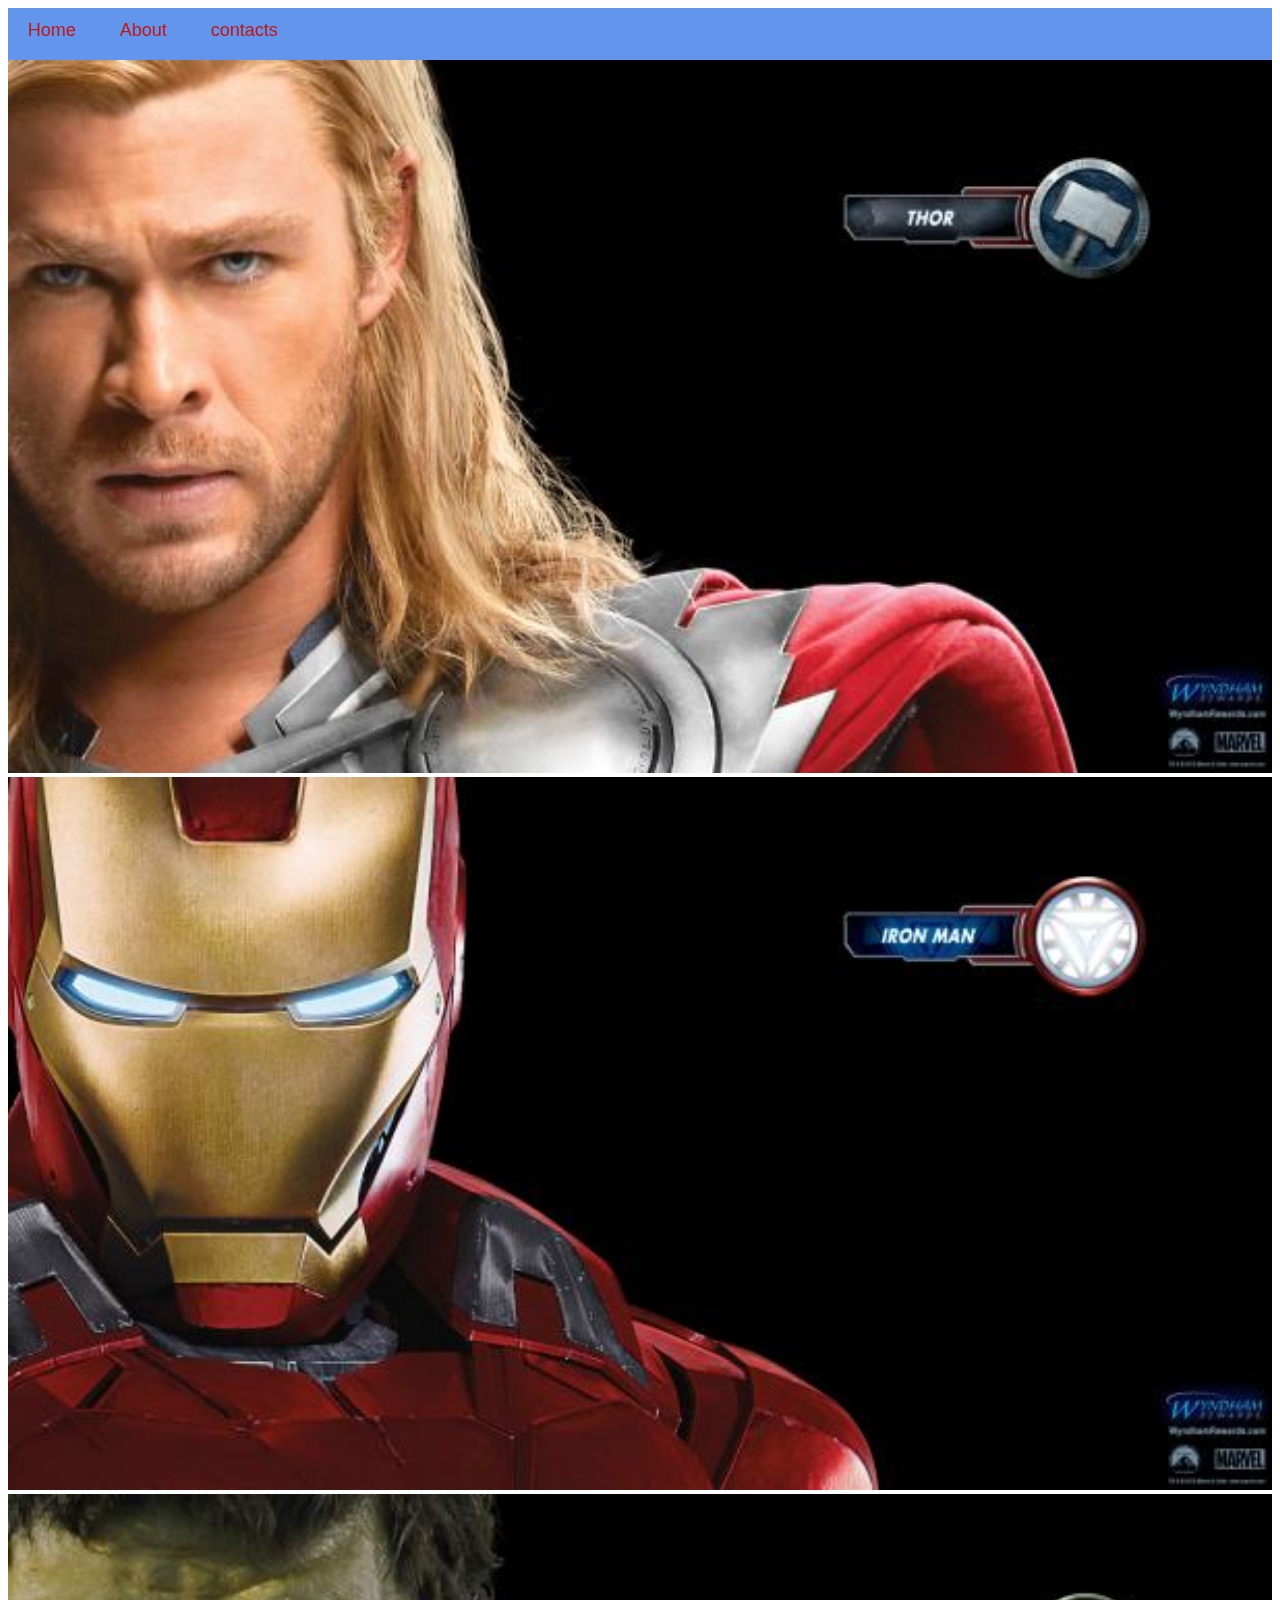
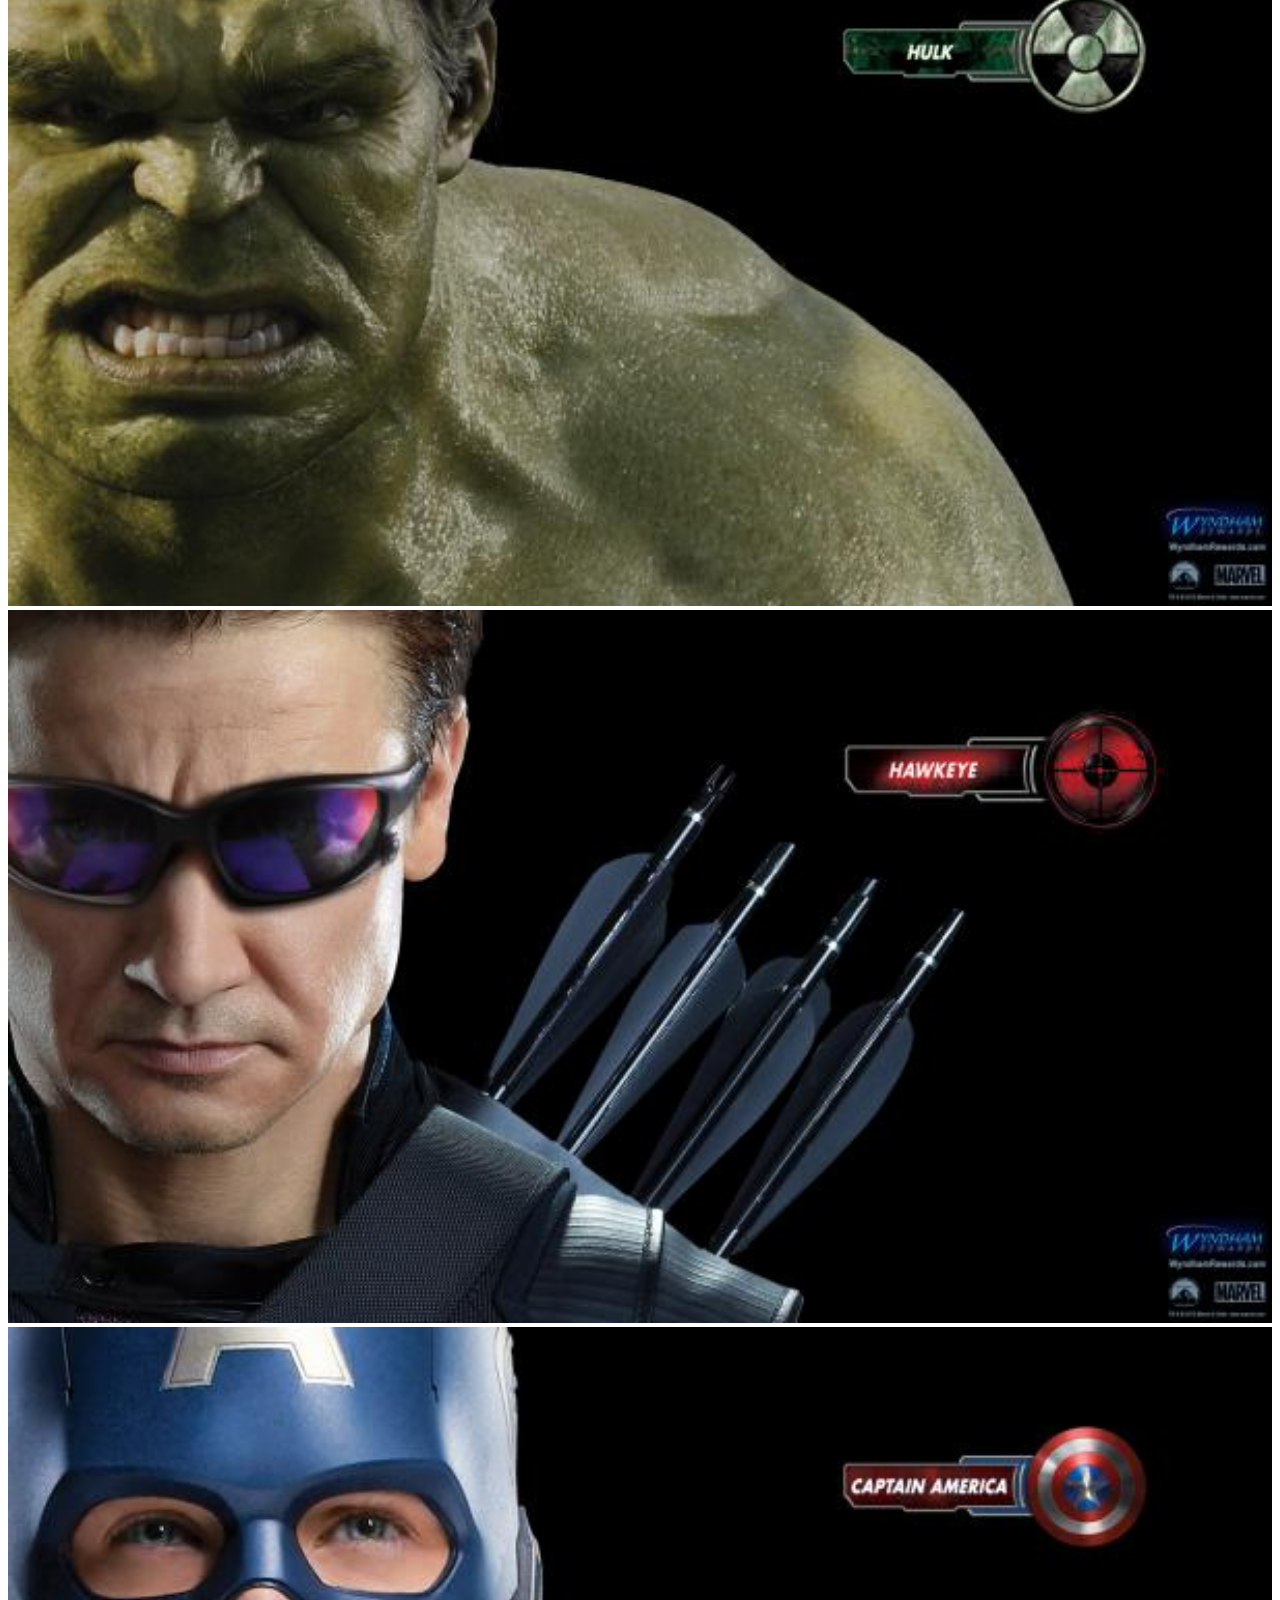
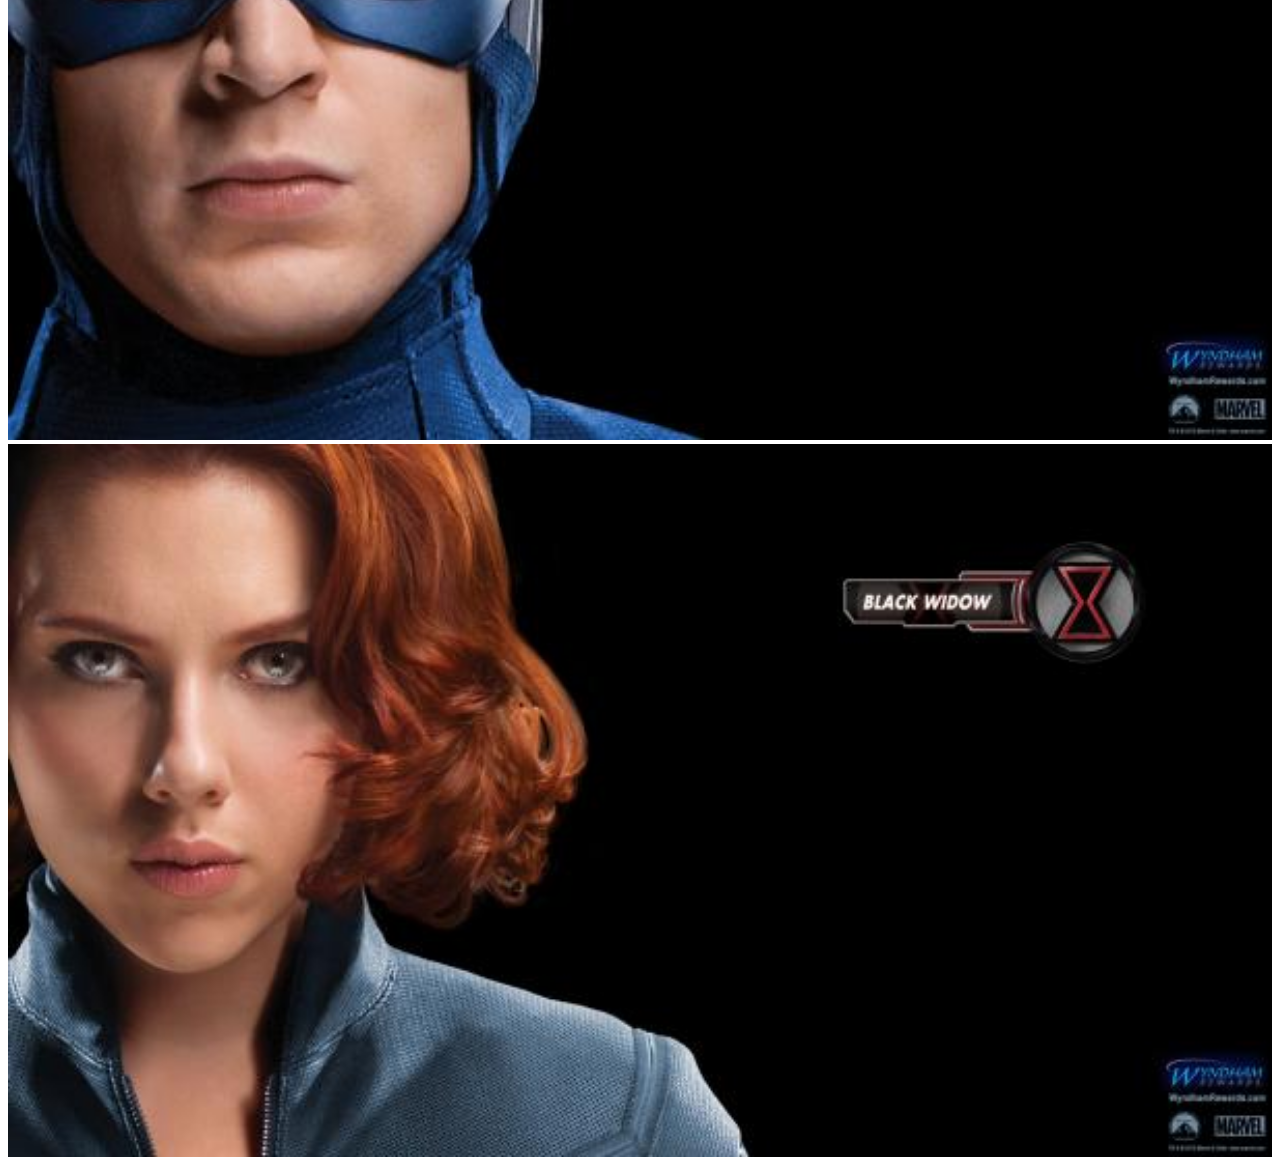
<file: index.html>
<!DOCTYPE html>
<html>
    <head>
        <link rel="stylesheet" href="style.css">
    </head>
    <body>
        <div id="menu">
            <a href="index.html">Home</a>
            <a href="about.html">About</a>
            <a href="contacts.html">contacts</a>
        </div>
        <div class="gallery">
            <a href="avenger-1.html"><img src="images/avengers_01.jpg"/></a>
            <a href="avenger-2.html"><img src="images/avengers_02.jpg"/></a>
            <a href="avenger-3.html"><img src="images/avengers_03.jpg"/></a>
            <a href="avenger-4.html"><img src="images/avengers_04.jpg"/></a>
            <a href="avenger-5.html"><img src="images/avengers_05.jpg"/></a>
            <a href="avenger-6.html"><img src="images/avengers_06.jpg"/></a>
        </div>
    </body>
</html>
</file>
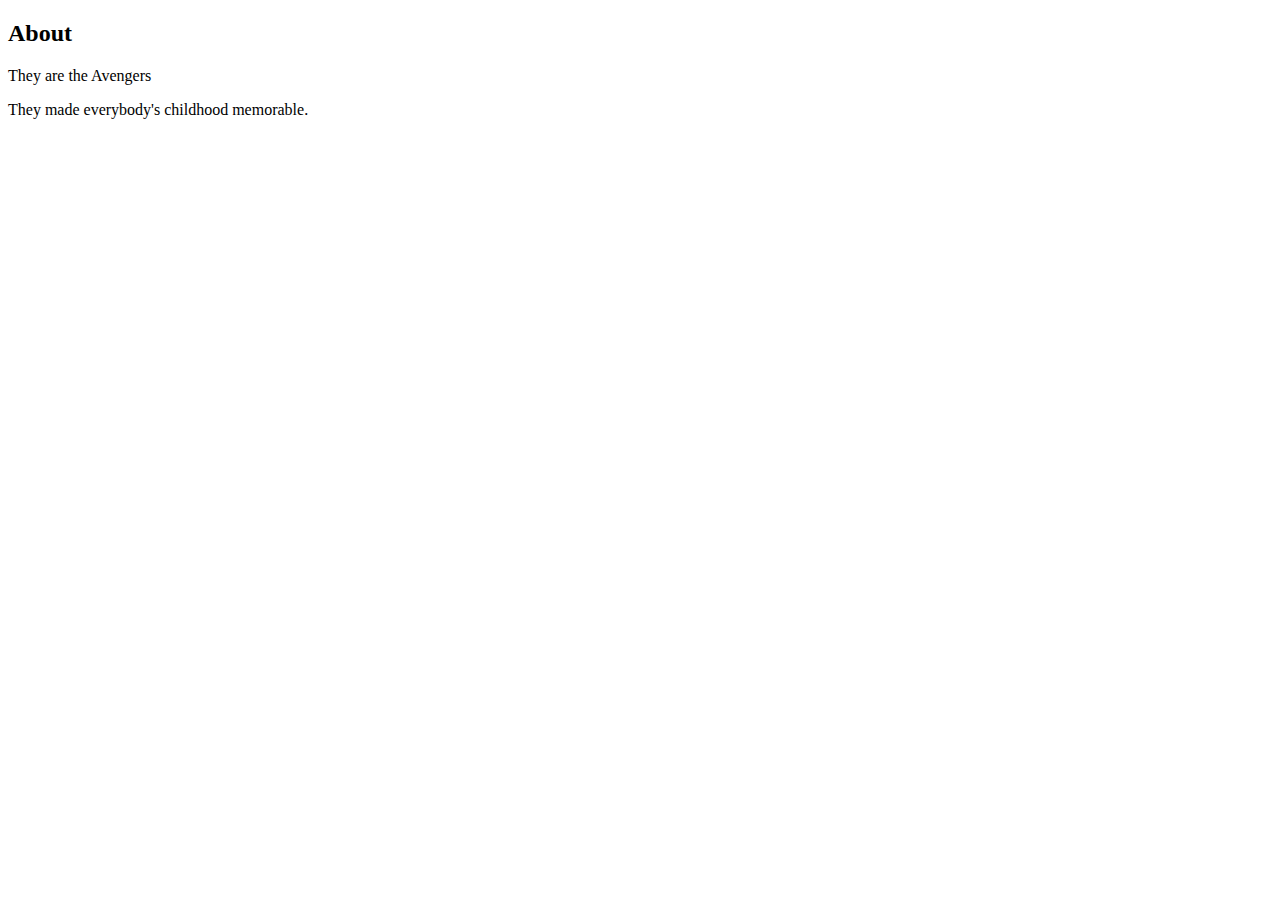
<file: about.html>
<!DOCTYPE html>
<html>
    <head>
        <link rel="stylesheet" href="style.css">
    </head>
    <body>
        <h2>About</h2>
        <p>They are the Avengers</p>
        <p>They made everybody's childhood memorable.</p>
    </body>
</html>
</file>
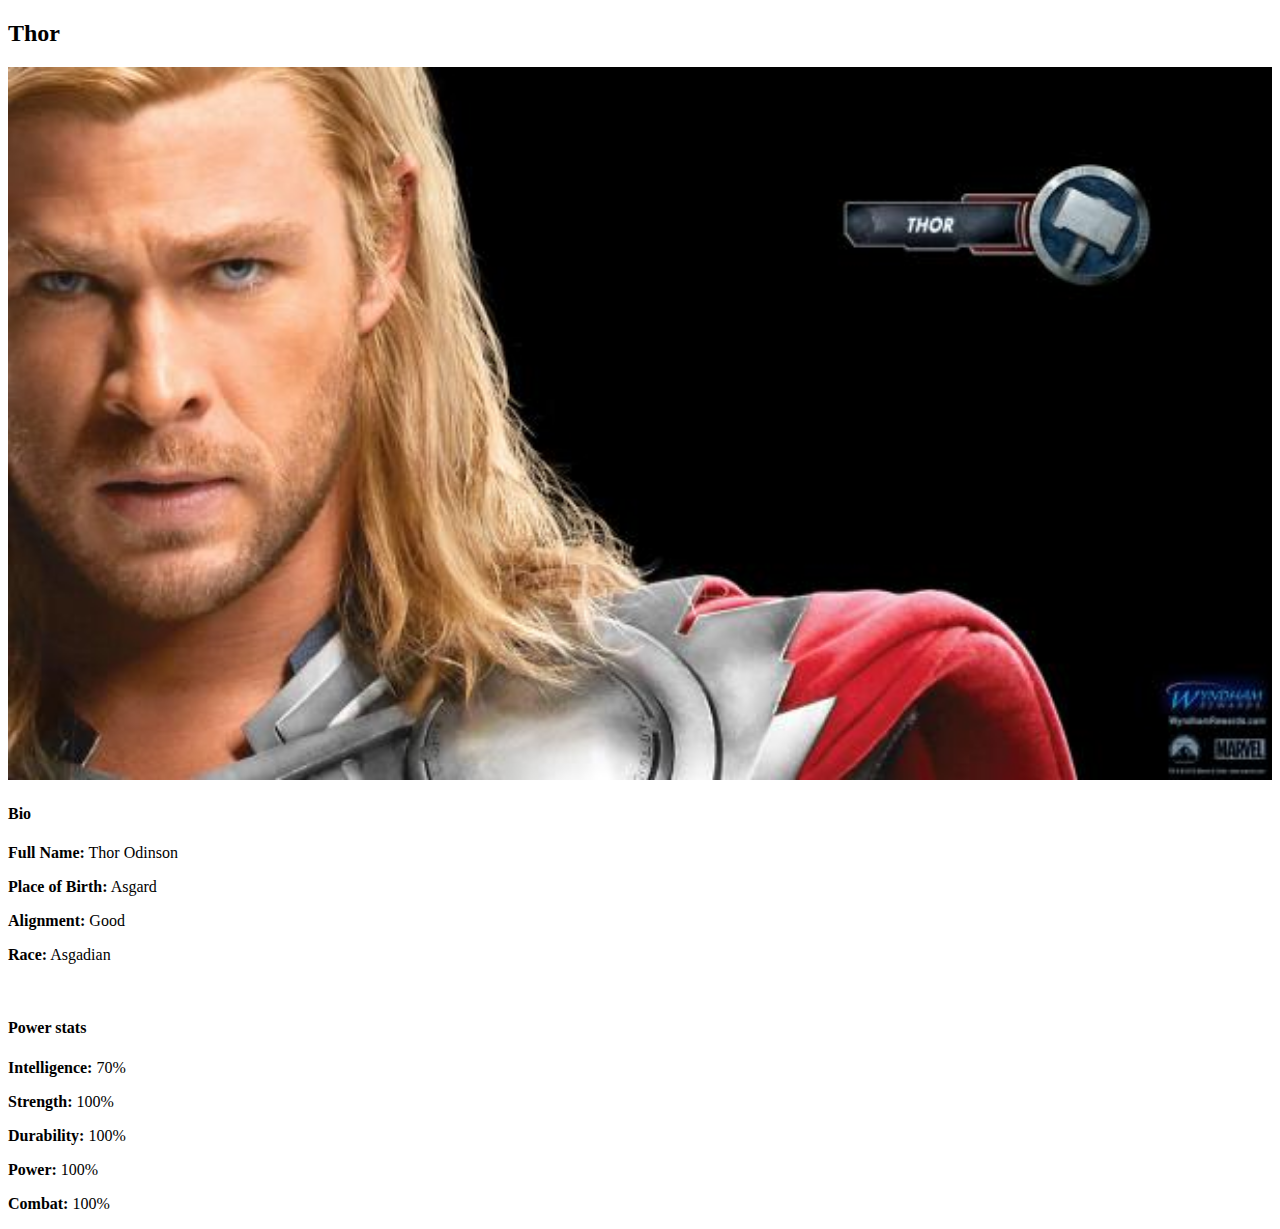
<file: avenger-1.html>
<!DOCTYPE html>
<html>
    <head>
        <link rel="stylesheet" href="style.css">
    </head>
    <body>
        <h2>Thor</h2>
        <div class="gallery">
            <img src="images/avengers_01.jpg"/>
        </div>
        <h4>Bio</h4>
        <P><b>Full Name:</b> Thor Odinson</P>
        <p><b>Place of Birth:</b> Asgard</p> 
        <p><b>Alignment:</b> Good</p>
        <p><b>Race:</b> Asgadian</p>
        <br> 
        <h4>Power stats</h4>
        <p><b>Intelligence:</b> 70%</p>
        <p><b>Strength:</b> 100%</p>
        <p><b>Durability:</b> 100%</p>
        <p><b>Power:</b> 100%</p>
        <p><b>Combat:</b> 100%</p>
    </body>
</html>
</file>
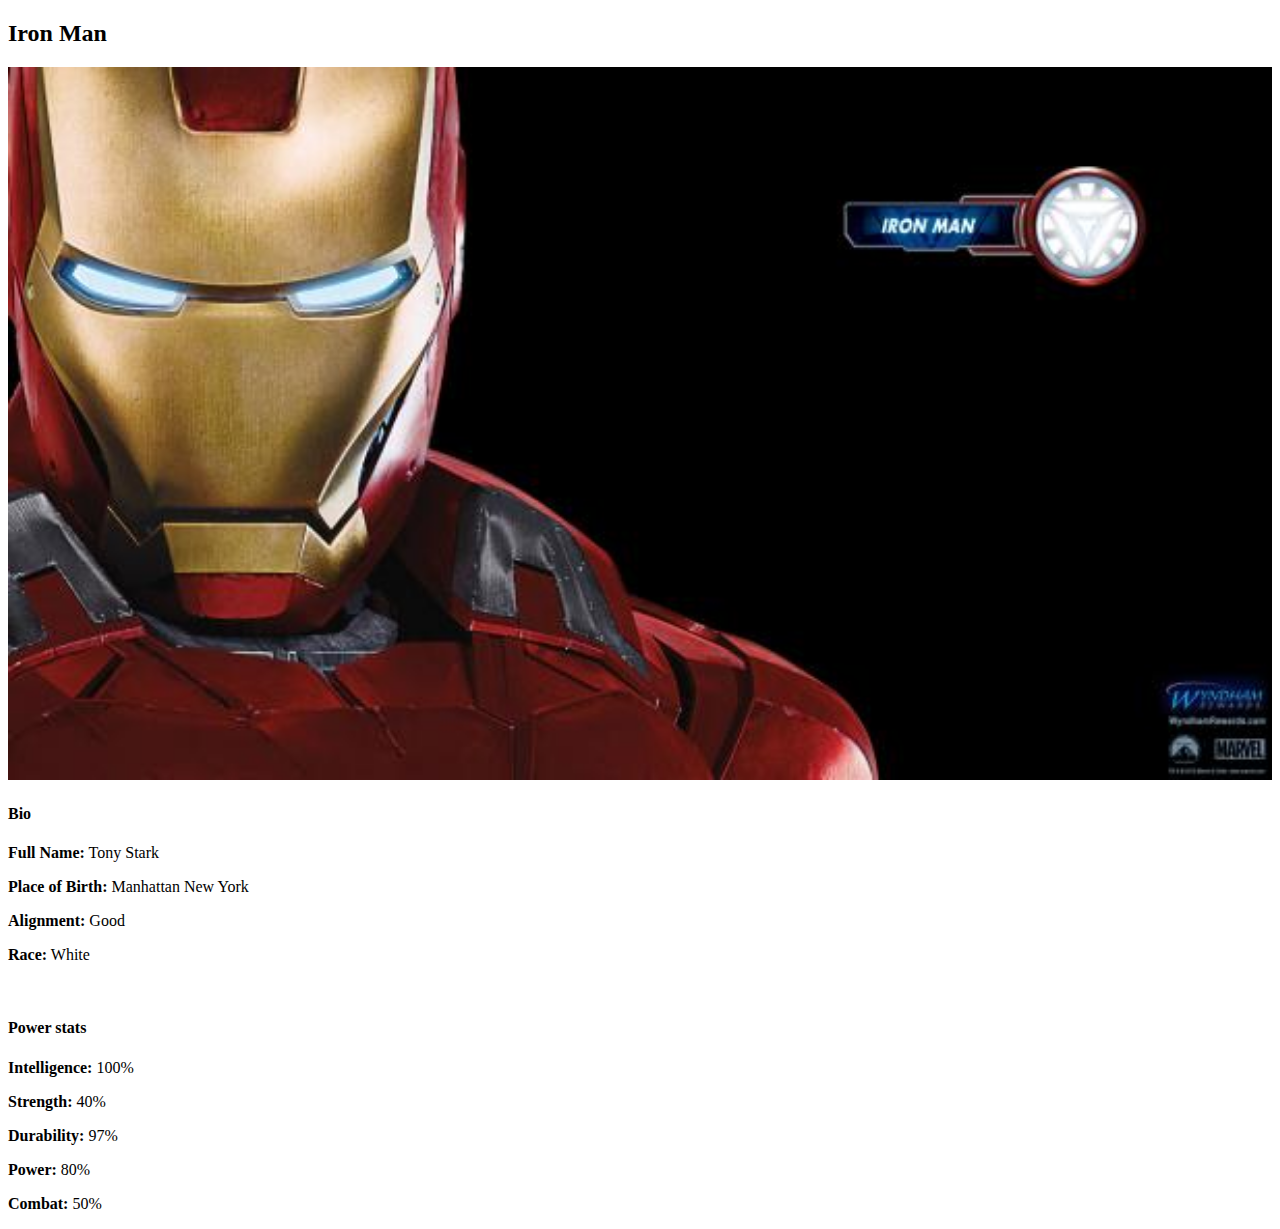
<file: avenger-2.html>
<!DOCTYPE html>
<html>
    <head>
        <link rel="stylesheet" href="style.css">
    </head>
    <body>
        <h2>Iron Man</h2>
        <div class="gallery">
            <img src="images/avengers_02.jpg">
        </div>
        <h4>Bio</h4>
        <P><b>Full Name:</b> Tony Stark</P>
        <p><b>Place of Birth:</b> Manhattan New York</p> 
        <p><b>Alignment:</b> Good</p>
        <p><b>Race:</b> White</p>
        <br> 
        <h4>Power stats</h4>
        <p><b>Intelligence:</b> 100%</p>
        <p><b>Strength:</b> 40%</p>
        <p><b>Durability:</b> 97%</p>
        <p><b>Power:</b> 80%</p>
        <p><b>Combat:</b> 50%</p>
    </body>
</html>
</file>
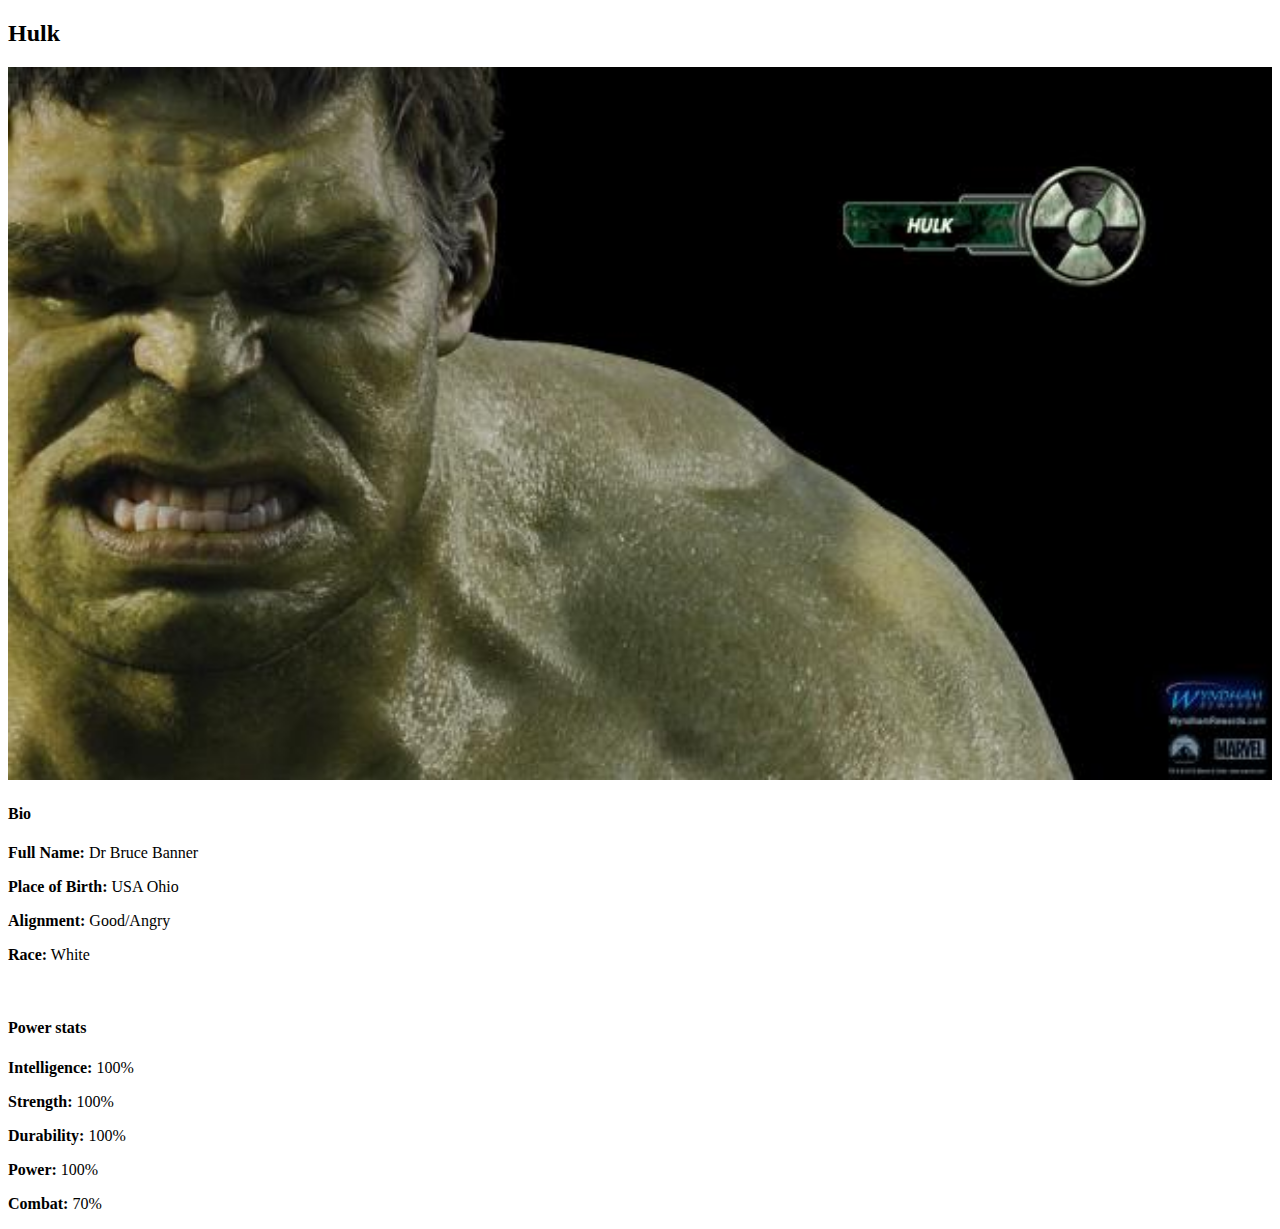
<file: avenger-3.html>
<!DOCTYPE html>
<html>
    <head>
        <link rel="stylesheet" href="style.css">
    </head>
    <body>
        <h2>Hulk</h2>
        <div class="gallery">
            <img src="images/avengers_03.jpg">
        </div>
        <h4>Bio</h4>
        <P><b>Full Name:</b> Dr Bruce Banner</P>
        <p><b>Place of Birth:</b> USA Ohio</p> 
        <p><b>Alignment:</b> Good/Angry</p>
        <p><b>Race:</b> White</p>
        <br>
        <h4>Power stats</h4>
        <p><b>Intelligence:</b> 100%</p>
        <p><b>Strength:</b> 100%</p>
        <p><b>Durability:</b> 100%</p>
        <p><b>Power:</b> 100%</p>
        <p><b>Combat:</b> 70%</p>
    </body>
</html>
</file>
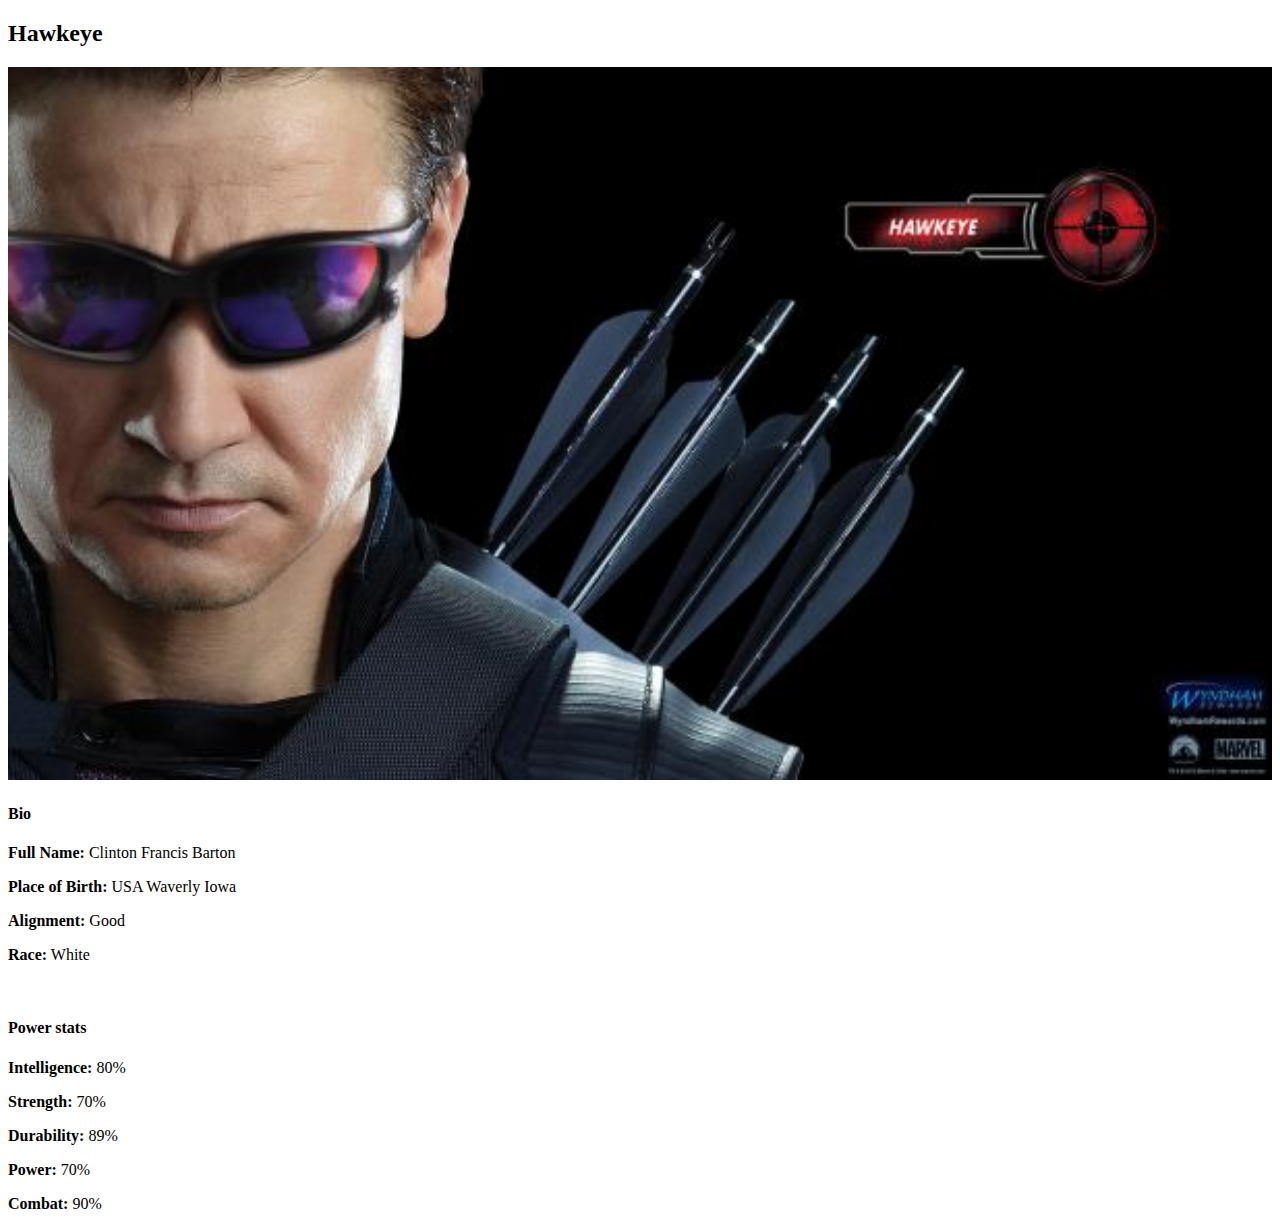
<file: avenger-4.html>
<!DOCTYPE html>
<html>
    <head>
        <link rel="stylesheet" href="style.css">
    </head>
    <body>
        <h2>Hawkeye</h2>
        <div class="gallery">
            <img src="images/avengers_04.jpg">
        </div>
        <h4>Bio</h4>
        <P><b>Full Name:</b> Clinton Francis Barton</P>
        <p><b>Place of Birth:</b> USA Waverly Iowa</p> 
        <p><b>Alignment:</b> Good</p>
        <p><b>Race:</b> White</p>
        <br> 
        <h4>Power stats</h4>
        <p><b>Intelligence:</b> 80%</p>
        <p><b>Strength:</b> 70%</p>
        <p><b>Durability:</b> 89%</p>
        <p><b>Power:</b> 70%</p>
        <p><b>Combat:</b> 90%</p>
    </body>
</html>
</file>
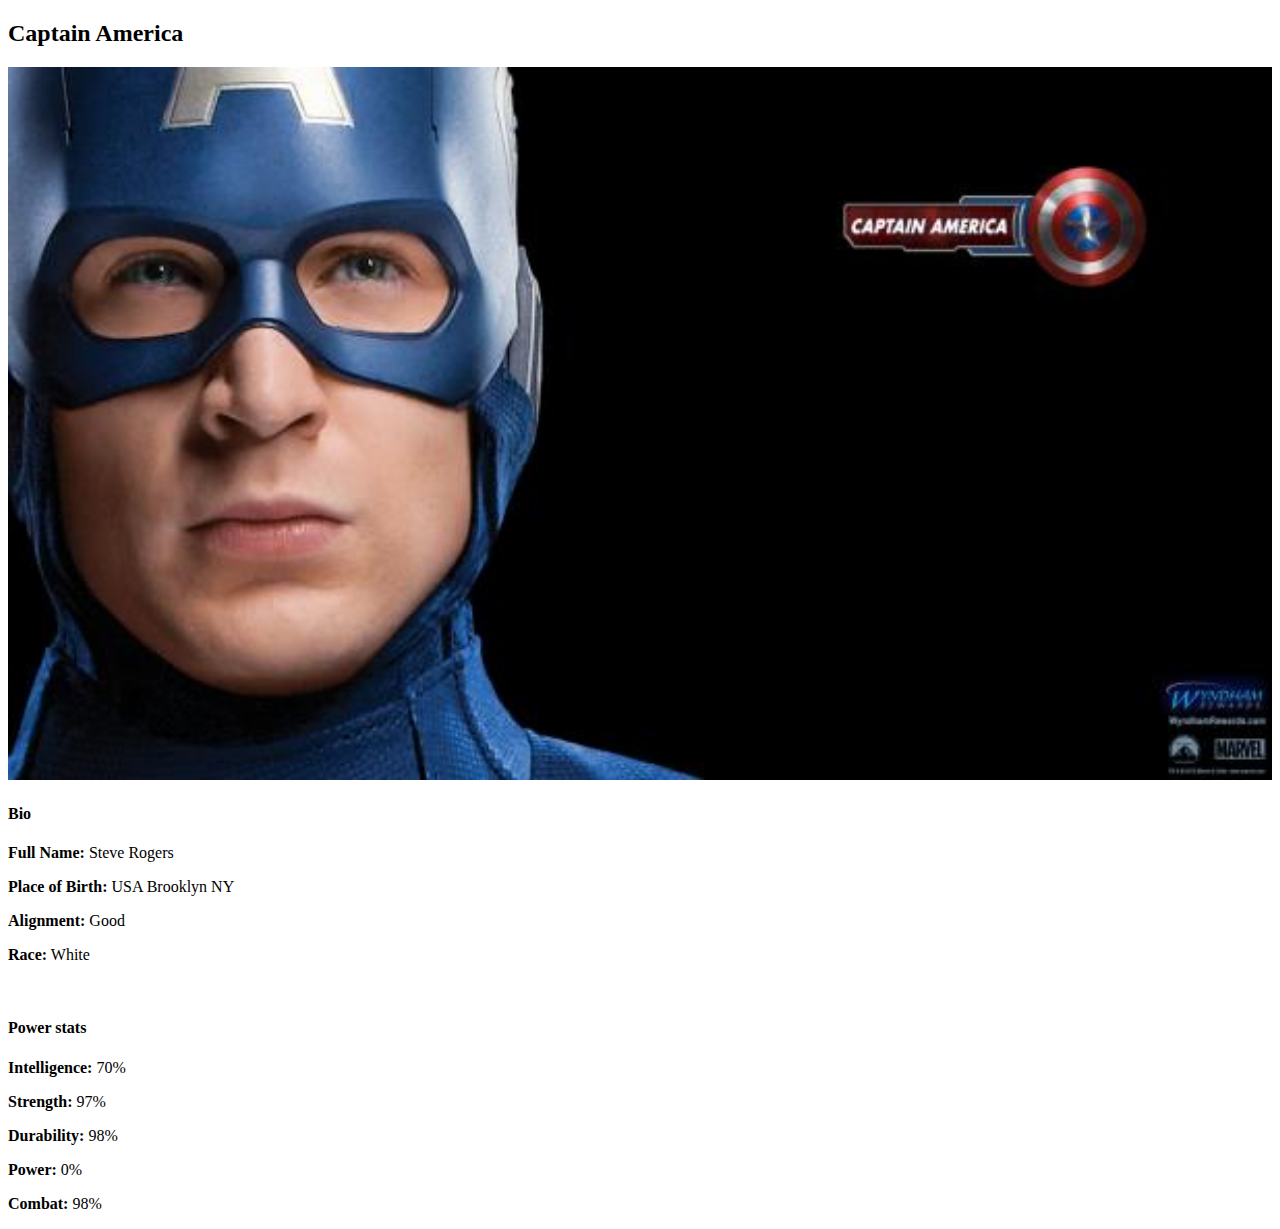
<file: avenger-5.html>
<!DOCTYPE html>
<html>
    <head>
        <link rel="stylesheet" href="style.css">
    </head>
    <body>
        <h2>Captain America</h2>
        <div class="gallery">
            <img src="images/avengers_05.jpg">
        </div>
        <h4>Bio</h4>
        <P><b>Full Name:</b> Steve Rogers</P>
        <p><b>Place of Birth:</b> USA Brooklyn NY</p> 
        <p><b>Alignment:</b> Good</p>
        <p><b>Race:</b> White</p>
        <br> 
        <h4>Power stats</h4>
        <p><b>Intelligence:</b> 70%</p>
        <p><b>Strength:</b> 97%</p>
        <p><b>Durability:</b> 98%</p>
        <p><b>Power:</b> 0%</p>
        <p><b>Combat:</b> 98%</p>
    </body>
</html>
</file>
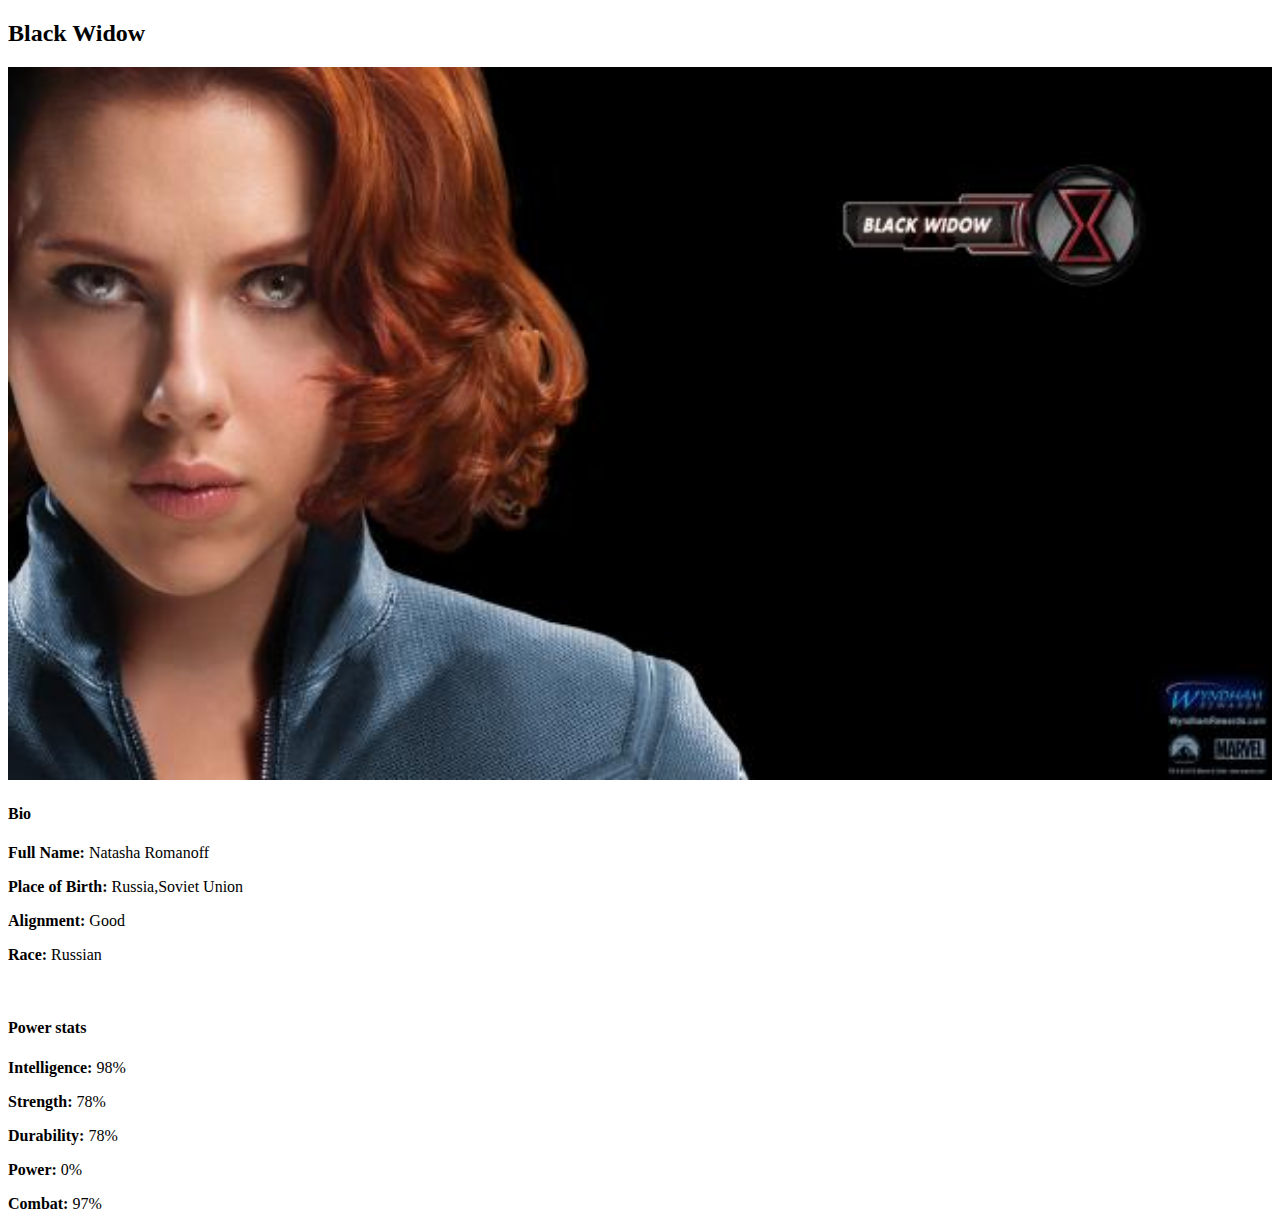
<file: avenger-6.html>
<!DOCTYPE html>
<html>
    <head>
        <link rel="stylesheet" href="style.css">
    </head>
    <body>
        <h2>Black Widow</h2>
        <div class="gallery">
            <img src="images/avengers_06.jpg">
        </div>
        <h4>Bio</h4>
        <P><b>Full Name:</b> Natasha Romanoff</P>
        <p><b>Place of Birth:</b> Russia,Soviet Union</p> 
        <p><b>Alignment:</b> Good</p>
        <p><b>Race:</b> Russian</p>
        <br> 
        <h4>Power stats</h4>
        <p><b>Intelligence:</b> 98%</p>
        <p><b>Strength:</b> 78%</p>
        <p><b>Durability:</b> 78%</p>
        <p><b>Power:</b> 0%</p>
        <p><b>Combat:</b> 97%</p>
    </body>
</html>
</file>
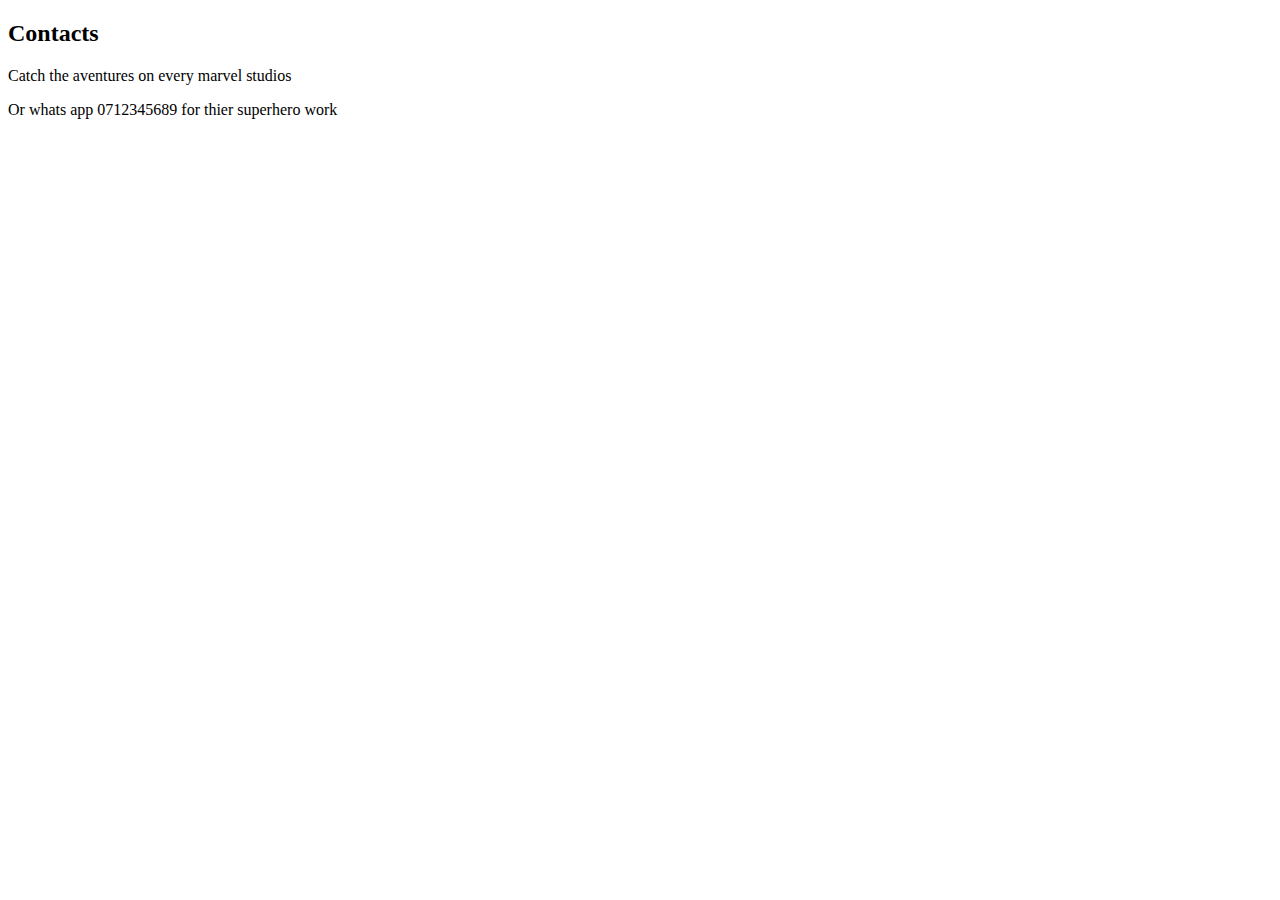
<file: contacts.html>
<!DOCTYPE html>
<html>
    <head>
        <link rel="stylesheet" href="style.css">
    </head>
    <body>
        <h2>Contacts</h2>
        <P>Catch the aventures on every marvel studios</P>
        <p>Or whats app 0712345689 for thier superhero work</p>
    </body>
</html>
</file>
<file: style.css>
.gallery img{
width : 100%;
}
    

#menu{
    width: 100%;
    height: 40px;
    background-color: cornflowerblue;
    padding-top: 12px;
}
#menu a{
    color :#b91b1b;
    font-family: helvetica, sans-serif ;
    font-size: 18px;
    text-decoration: none;
    font-weight: 800px;
    padding-left: 20px;
    padding-right: 20px;
}
#menu a:hover{
    color :#5077bd;
}
</file>
